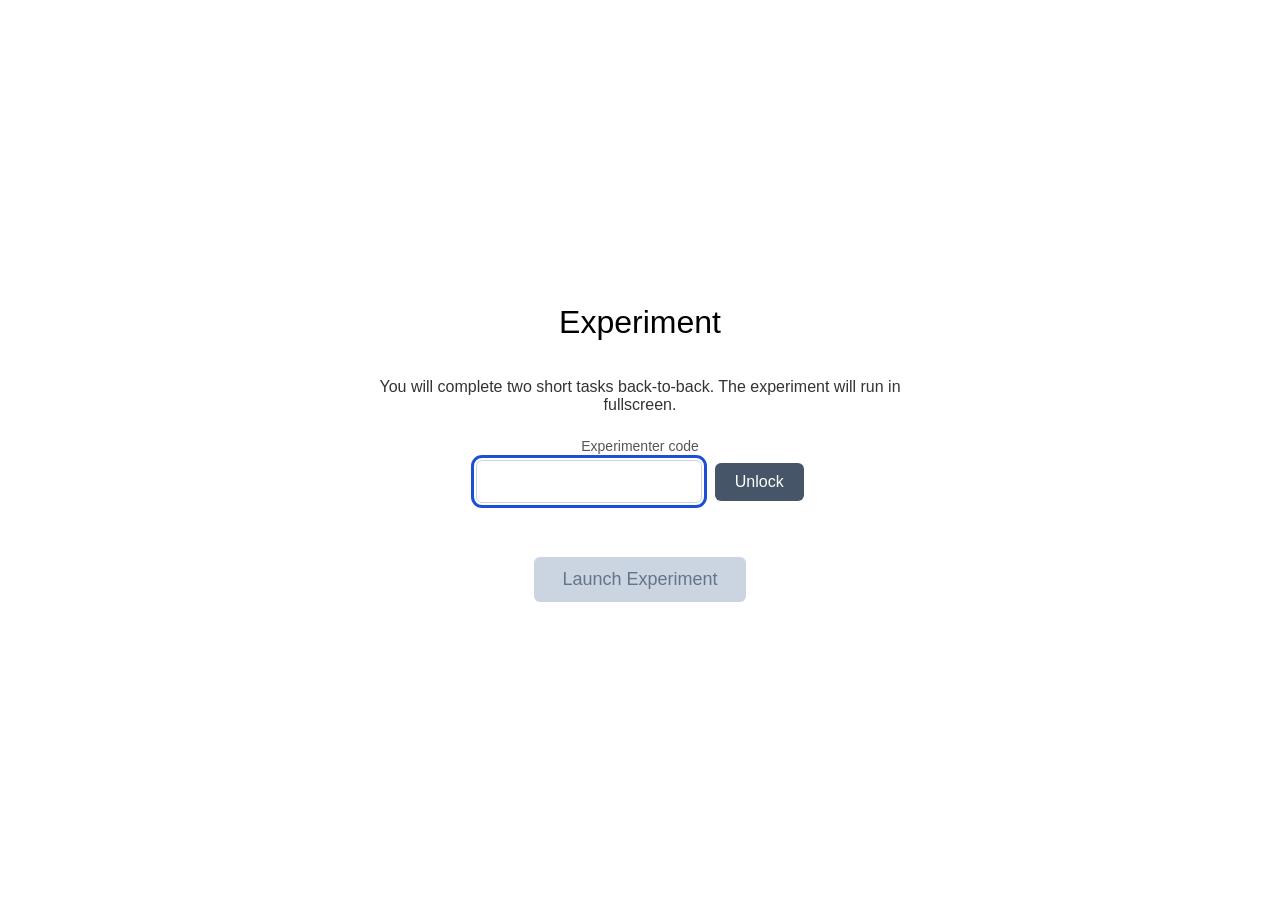
<file: index.html>
<!DOCTYPE html>
<html>
<head>
<meta charset="UTF-8">
<meta name="viewport" content="width=device-width, initial-scale=1">
<title>Experiment</title>
<style>
  html, body { margin: 0; padding: 0; background: #fff; }
  body { font-family: sans-serif; }
  /* min-height, not height: the panel grows with its content and the page scrolls. */
  #intro, #thanks { display: flex; align-items: center; justify-content: center; min-height: 100vh; flex-direction: column; text-align: center; padding: 24px 20px; box-sizing: border-box; }
  #intro p, #thanks p { max-width: 560px; color: #333; }
  button.primary {
    font-size: 18px; padding: 12px 28px; cursor: pointer;
    border: none; border-radius: 6px; background: #2563eb; color: #fff;
  }
  button.primary:hover:enabled { background: #1d4ed8; }
  button.primary:disabled { background: #cbd5e1; color: #64748b; cursor: not-allowed; }
  #code-form, #pid-form { margin: 8px 0 4px; }
  #code-form label, #pid-form label { display: block; font-size: 14px; color: #555; margin-bottom: 6px; }
  #code-form input, #pid-form input {
    font-size: 18px; padding: 10px 12px; width: min(200px, 60vw); text-align: center;
    border: 1px solid #cbd5e1; border-radius: 6px; letter-spacing: 2px;
  }
  a:focus-visible, button:focus-visible, input:focus-visible {
    outline: 3px solid #1d4ed8; outline-offset: 2px;
  }
  #code-form input:disabled, #pid-form input:disabled { background: #f1f5f9; color: #94a3b8; }
  #code-form button, #pid-form button {
    font-size: 16px; padding: 10px 20px; margin-left: 8px; cursor: pointer;
    border: none; border-radius: 6px; background: #475569; color: #fff;
  }
  #code-form button:disabled, #pid-form button:disabled { background: #cbd5e1; color: #64748b; cursor: not-allowed; }
  #code-msg, #pid-msg { min-height: 22px; font-size: 15px; margin: 4px 0 12px; }
  #code-msg.ok, #pid-msg.ok { color: #15803d; }
  #code-msg.err, #pid-msg.err { color: #b91c1c; }
  iframe#exp { position: fixed; inset: 0; width: 100%; height: 100%; border: 0; display: block; background: #fff; }
</style>
</head>
<body>

<div id="intro">
  <h1 style="font-weight:normal;">Experiment</h1>
  <p>You will complete two short tasks back-to-back. The experiment will run in fullscreen.</p>
  <div id="step-code">
    <form id="code-form" autocomplete="off">
      <label for="code">Experimenter code</label>
      <input type="password" id="code" name="code" autocomplete="off" autocapitalize="off"
             autocorrect="off" spellcheck="false" inputmode="text">
      <button type="submit" id="unlock">Unlock</button>
    </form>
    <p id="code-msg" role="status" aria-live="polite"></p>
  </div>

  <div id="step-pid" style="display:none;">
    <form id="pid-form" autocomplete="off">
      <label for="pid">Participant ID</label>
      <input type="text" id="pid" name="pid" autocomplete="off" autocapitalize="characters"
             autocorrect="off" spellcheck="false" inputmode="text" maxlength="32">
      <button type="submit" id="setpid">Confirm</button>
    </form>
    <p id="pid-msg" role="status" aria-live="polite"></p>
  </div>

  <p><button class="primary" id="start" disabled>Launch Experiment</button></p>
</div>

<div id="thanks" style="display:none;">
  <h1 style="font-weight:normal;">Experiment Complete</h1>
  <p>You have finished both card games.</p>
  <p>Please let the experimenter know that you are finished.</p>
</div>

<script>
// ---------- Minimal ZIP writer (store / no compression) ----------
function crc32(bytes) {
  var table = crc32.table;
  if (!table) {
    table = new Uint32Array(256);
    for (var n = 0; n < 256; n++) {
      var c = n;
      for (var k = 0; k < 8; k++) c = (c & 1) ? (0xEDB88320 ^ (c >>> 1)) : (c >>> 1);
      table[n] = c >>> 0;
    }
    crc32.table = table;
  }
  var crc = 0xFFFFFFFF;
  for (var i = 0; i < bytes.length; i++) crc = (crc >>> 8) ^ table[(crc ^ bytes[i]) & 0xFF];
  return (crc ^ 0xFFFFFFFF) >>> 0;
}

function buildZip(files) {
  var enc = new TextEncoder();
  var now = new Date();
  var dosTime = ((now.getHours() & 0x1F) << 11) | ((now.getMinutes() & 0x3F) << 5) | (Math.floor(now.getSeconds() / 2) & 0x1F);
  var dosDate = (((now.getFullYear() - 1980) & 0x7F) << 9) | (((now.getMonth() + 1) & 0x0F) << 5) | (now.getDate() & 0x1F);

  var locals = [];
  var centrals = [];
  var offset = 0;

  files.forEach(function(f) {
    var nameBytes = enc.encode(f.name);
    var crc = crc32(f.data);
    var size = f.data.length;

    var lh = new Uint8Array(30 + nameBytes.length + size);
    var dv = new DataView(lh.buffer);
    dv.setUint32(0, 0x04034b50, true);
    dv.setUint16(4, 20, true);
    dv.setUint16(6, 0, true);
    dv.setUint16(8, 0, true);
    dv.setUint16(10, dosTime, true);
    dv.setUint16(12, dosDate, true);
    dv.setUint32(14, crc, true);
    dv.setUint32(18, size, true);
    dv.setUint32(22, size, true);
    dv.setUint16(26, nameBytes.length, true);
    dv.setUint16(28, 0, true);
    lh.set(nameBytes, 30);
    lh.set(f.data, 30 + nameBytes.length);
    locals.push(lh);

    var cd = new Uint8Array(46 + nameBytes.length);
    var cdv = new DataView(cd.buffer);
    cdv.setUint32(0, 0x02014b50, true);
    cdv.setUint16(4, 20, true);
    cdv.setUint16(6, 20, true);
    cdv.setUint16(8, 0, true);
    cdv.setUint16(10, 0, true);
    cdv.setUint16(12, dosTime, true);
    cdv.setUint16(14, dosDate, true);
    cdv.setUint32(16, crc, true);
    cdv.setUint32(20, size, true);
    cdv.setUint32(24, size, true);
    cdv.setUint16(28, nameBytes.length, true);
    cdv.setUint16(30, 0, true);
    cdv.setUint16(32, 0, true);
    cdv.setUint16(34, 0, true);
    cdv.setUint16(36, 0, true);
    cdv.setUint32(38, 0, true);
    cdv.setUint32(42, offset, true);
    cd.set(nameBytes, 46);
    centrals.push(cd);

    offset += lh.length;
  });

  var cdSize = centrals.reduce(function(s, c) { return s + c.length; }, 0);
  var cdOffset = offset;

  var eocd = new Uint8Array(22);
  var edv = new DataView(eocd.buffer);
  edv.setUint32(0, 0x06054b50, true);
  edv.setUint16(4, 0, true);
  edv.setUint16(6, 0, true);
  edv.setUint16(8, files.length, true);
  edv.setUint16(10, files.length, true);
  edv.setUint32(12, cdSize, true);
  edv.setUint32(16, cdOffset, true);
  edv.setUint16(20, 0, true);

  return new Blob(locals.concat(centrals).concat([eocd]), {type: 'application/zip'});
}

function downloadBlob(filename, blob) {
  var url = URL.createObjectURL(blob);
  var a = document.createElement('a');
  a.href = url;
  a.download = filename;
  document.body.appendChild(a);
  a.click();
  document.body.removeChild(a);
  setTimeout(function(){ URL.revokeObjectURL(url); }, 1000);
}

function clearStash() {
  for (var i = 0; i < 10; i++) {
    localStorage.removeItem('e_csv_' + i);
    localStorage.removeItem('e_name_' + i);
  }
  localStorage.removeItem('cct_pid');
}

function exitFullscreen() {
  if (document.fullscreenElement || document.webkitFullscreenElement || document.mozFullScreenElement) {
    if (document.exitFullscreen) document.exitFullscreen();
    else if (document.webkitExitFullscreen) document.webkitExitFullscreen();
    else if (document.mozCancelFullScreen) document.mozCancelFullScreen();
  }
}

function pidFileTag() {
  // Participant ID as a file-name suffix. Read from the stash, so it works both when
  // the last task posts back from the iframe and when it lands here directly.
  var pid = null;
  try { pid = localStorage.getItem('cct_pid'); } catch (e) {}
  pid = (pid || '').trim().replace(/\s+/g, '-');
  return pid ? '_' + pid : '';
}

function finishExperiment() {
  var enc = new TextEncoder();
  var files = [];
  for (var i = 0; i < 10; i++) {
    var csv = localStorage.getItem('e_csv_' + i);
    var name = localStorage.getItem('e_name_' + i);
    if (csv && name) files.push({ name: name, data: enc.encode(csv) });
  }
  // Read the ID before clearing the stash, which drops it.
  var tag = pidFileTag();
  clearStash();
  if (files.length > 0) {
    downloadBlob('Results' + tag + '.zip', buildZip(files));
  }
  exitFullscreen();
  document.getElementById('intro').style.display = 'none';
  var iframe = document.getElementById('exp');
  if (iframe) iframe.remove();
  document.getElementById('thanks').style.display = 'flex';
}

// ---------- Experimenter codes ----------
// EDIT THESE to change the codes. Each code maps to a task order:
//   'a' = task-a = Columbia Card Task, HOT version
//   'b' = task-b = Columbia Card Task, COLD version
// Codes are compared lower-cased and trimmed, so capitalisation does not matter.
var CODES = {
  'heron7': ['a', 'b'],   // Hot first, then Cold
  'cedar3': ['b', 'a']    // Cold first, then Hot
};


// ---------- Main ----------
(function() {
  var params = new URLSearchParams(window.location.search);

  // Final stop: the last task redirected back here with d=1.
  if (params.get('d') === '1') {
    if (window.parent && window.parent !== window) {
      try { window.parent.postMessage('exp_done', '*'); } catch (e) {}
      document.body.innerHTML = '';
    } else {
      document.getElementById('intro').style.display = 'none';
      finishExperiment();
    }
    return;
  }

  // Fresh launch: clear stash, wait for a valid experimenter code.
  clearStash();

  var order = null;           // set only once a recognised code is entered
  var participantId = null;   // set only once a participant ID is confirmed
  var form = document.getElementById('code-form');
  var input = document.getElementById('code');
  var unlock = document.getElementById('unlock');
  var msg = document.getElementById('code-msg');
  var startBtn = document.getElementById('start');
  var stepCode = document.getElementById('step-code');
  var stepPid = document.getElementById('step-pid');
  var pidForm = document.getElementById('pid-form');
  var pidInput = document.getElementById('pid');
  var pidMsg = document.getElementById('pid-msg');

  input.focus();

  form.addEventListener('submit', function(e) {
    e.preventDefault();
    var entered = input.value.trim().toLowerCase();

    if (!Object.prototype.hasOwnProperty.call(CODES, entered)) {
      order = null;
      startBtn.disabled = true;
      msg.className = 'err';
      msg.textContent = entered ? 'Unrecognized code.' : 'Please enter the experimenter code.';
      input.select();
      return;
    }

    order = CODES[entered];
    msg.className = 'ok';
    // Deliberately neutral: the message must not reveal the task order to the participant.
    msg.textContent = 'Code accepted.';
    input.value = '';
    input.disabled = true;
    unlock.disabled = true;
    // Step 2: collect the participant ID. Launch stays locked until it is confirmed.
    stepCode.style.display = 'none';
    stepPid.style.display = 'block';
    pidInput.focus();
  });

  pidForm.addEventListener('submit', function(e) {
    e.preventDefault();
    var entered = pidInput.value.trim();

    if (!entered) {
      pidMsg.className = 'err';
      pidMsg.textContent = 'Please enter a participant ID.';
      pidInput.focus();
      return;
    }
    // Keep IDs to characters that stay intact in a CSV column and a file name.
    if (!/^[A-Za-z0-9 ._-]+$/.test(entered)) {
      pidMsg.className = 'err';
      pidMsg.textContent = 'Use letters, numbers, spaces, dots, hyphens or underscores only.';
      pidInput.select();
      return;
    }

    participantId = entered;
    // Stashed so the second game still has the ID even if the URL is stripped.
    try { localStorage.setItem('cct_pid', participantId); } catch (err) {}
    pidMsg.className = 'ok';
    pidMsg.textContent = 'Participant ID recorded: ' + participantId;
    startBtn.disabled = false;
    startBtn.focus();
  });

  // Editing the field after confirming re-locks Launch, so the ID that gets recorded
  // is always the one shown as confirmed.
  pidInput.addEventListener('input', function() {
    if (participantId !== null && pidInput.value.trim() !== participantId) {
      participantId = null;
      startBtn.disabled = true;
      pidMsg.className = '';
      pidMsg.textContent = '';
    }
  });

  window.addEventListener('message', function(e) {
    if (e.data === 'exp_done') finishExperiment();
  });

  startBtn.addEventListener('click', function() {
    // Defensive: the button is disabled until both steps are complete.
    if (!order || !participantId) return;
    var orderStr = order.join(',');
    var firstUrl = 'task-' + order[0] + '/index.html?s=' + encodeURIComponent(orderStr) + '&i=0'
        + '&cct_pid=' + encodeURIComponent(participantId);
    var el = document.documentElement;
    var req = el.requestFullscreen || el.webkitRequestFullscreen || el.mozRequestFullScreen;
    if (req) {
      try { req.call(el); } catch (e) {}
    }
    document.getElementById('intro').style.display = 'none';
    var iframe = document.createElement('iframe');
    iframe.id = 'exp';
    iframe.allow = 'fullscreen';
    iframe.allowFullscreen = true;
    iframe.src = firstUrl;
    document.body.appendChild(iframe);
  });
})();
</script>
</body>
</html>
</file>
